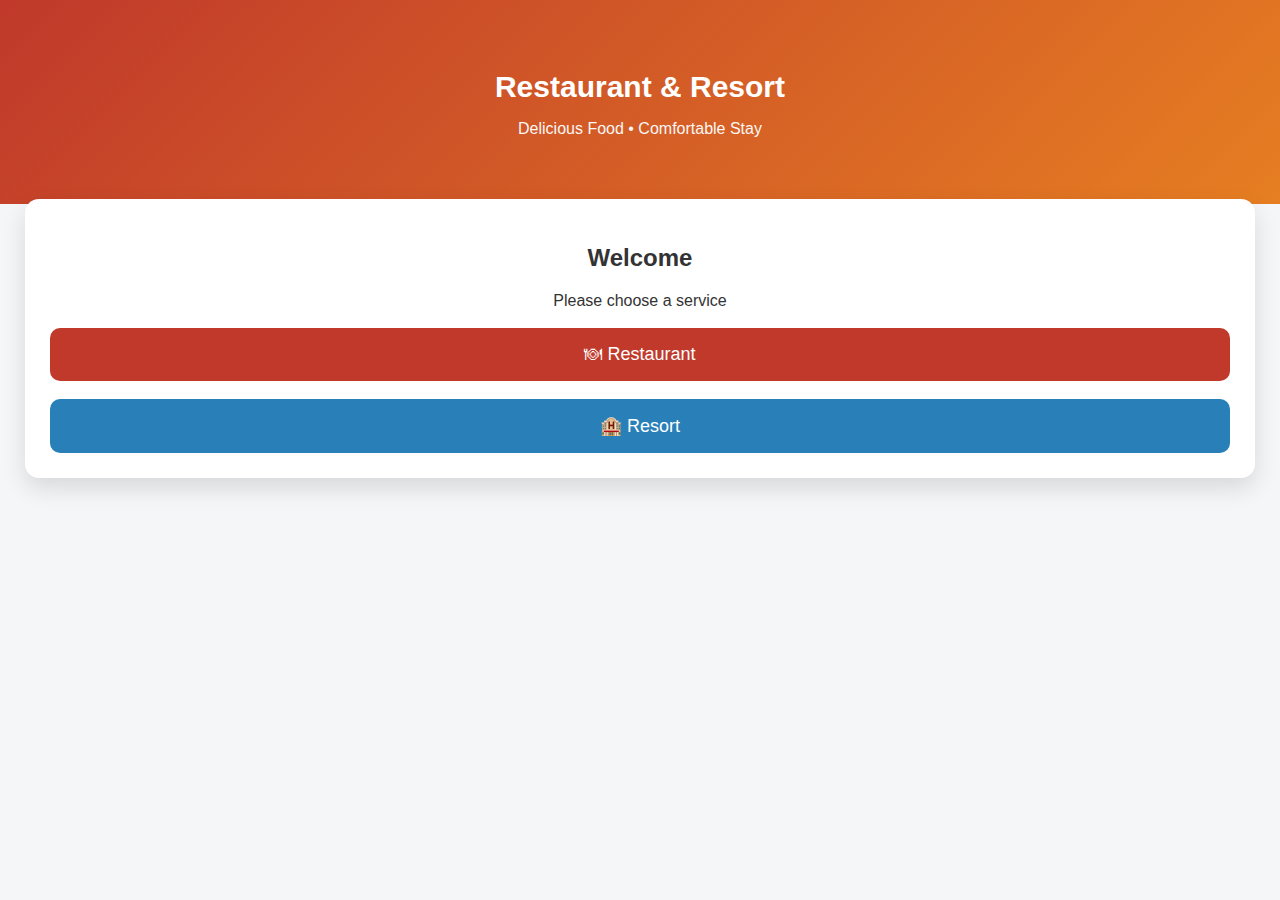
<file: index.html>
<!DOCTYPE html>
<html lang="en">
<head>
<meta charset="UTF-8">
<title>Restaurant & Resort</title>
<meta name="viewport" content="width=device-width, initial-scale=1.0">

<style>
body {
    margin: 0;
    font-family: "Segoe UI", Arial, sans-serif;
    background: #f4f6f8;
    color: #333;
}

/* HERO */
.hero {
    background: linear-gradient(135deg, #c0392b, #e67e22);
    color: white;
    text-align: center;
    padding: 50px 20px;
}
.hero h1 {
    font-size: 30px;
    margin-bottom: 8px;
}
.hero p {
    font-size: 16px;
    opacity: 0.95;
}

/* CONTAINER */
.container {
    padding: 25px;
}

/* CARD */
.card {
    background: white;
    border-radius: 14px;
    padding: 25px;
    margin-top: -30px;
    box-shadow: 0 10px 25px rgba(0,0,0,0.12);
    text-align: center;
}

/* BUTTONS */
.btn {
    display: block;
    padding: 16px;
    margin-top: 18px;
    text-decoration: none;
    font-size: 18px;
    color: white;
    border-radius: 10px;
    transition: transform 0.2s, box-shadow 0.2s;
}
.btn:hover {
    transform: translateY(-2px);
    box-shadow: 0 6px 15px rgba(0,0,0,0.2);
}
.restaurant {
    background: #c0392b;
}
.resort {
    background: #2980b9;
}
</style>
</head>

<body>

<div class="hero">
    <h1>Restaurant & Resort</h1>
    <p>Delicious Food • Comfortable Stay</p>
</div>

<div class="container">
    <div class="card">
        <h2>Welcome</h2>
        <p>Please choose a service</p>

        <a href="restaurant.html" class="btn restaurant">🍽 Restaurant</a>
        <a href="resort.html" class="btn resort">🏨 Resort</a>
    </div>
</div>

</body>
</html>
</file>
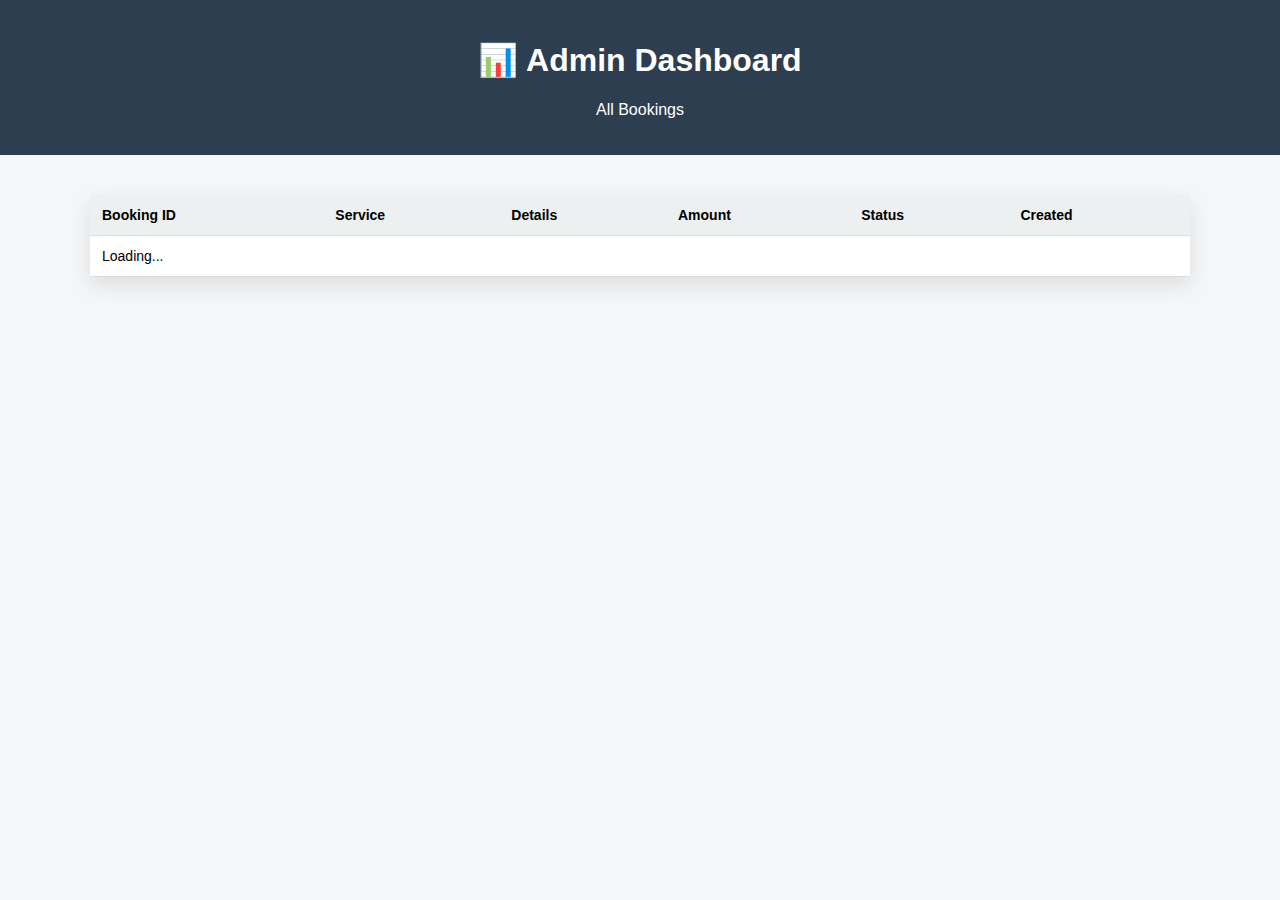
<file: admin.html>
<!DOCTYPE html>
<html lang="en">
<head>
<meta charset="UTF-8">
<title>Admin Dashboard</title>
<meta name="viewport" content="width=device-width, initial-scale=1.0">

<style>
body{
    margin:0;
    font-family:Segoe UI,Arial,sans-serif;
    background:#f4f6f8;
}
header{
    background:#2c3e50;
    color:#fff;
    padding:20px;
    text-align:center;
}
.container{
    max-width:1100px;
    margin:20px auto;
    padding:20px;
}
table{
    width:100%;
    border-collapse:collapse;
    background:#fff;
    box-shadow:0 8px 20px rgba(0,0,0,.1);
}
th,td{
    padding:12px;
    border-bottom:1px solid #ddd;
    text-align:left;
    font-size:14px;
}
th{
    background:#ecf0f1;
}
.status{
    font-weight:600;
}
.CONFIRMED{color:#2980b9;}
.PAID{color:#27ae60;}
.CANCELLED{color:#c0392b;}
</style>
</head>

<body>

<header>
<h1>📊 Admin Dashboard</h1>
<p>All Bookings</p>
</header>

<div class="container">
<table>
<thead>
<tr>
<th>Booking ID</th>
<th>Service</th>
<th>Details</th>
<th>Amount</th>
<th>Status</th>
<th>Created</th>
</tr>
</thead>
<tbody id="bookingTable">
<tr><td colspan="6">Loading...</td></tr>
</tbody>
</table>
</div>

<script>
fetch("http://127.0.0.1:5000/api/bookings")
.then(res => res.json())
.then(data => {
    const tbody = document.getElementById("bookingTable");
    tbody.innerHTML = "";

    if(data.length === 0){
        tbody.innerHTML =
          "<tr><td colspan='6'>No bookings found</td></tr>";
        return;
    }

    data.forEach(b => {
        const row = document.createElement("tr");
        row.innerHTML = `
            <td>${b.booking_id}</td>
            <td>${b.service}</td>
            <td>${b.details}</td>
            <td>₹ ${b.amount}</td>
            <td class="status ${b.status}">${b.status}</td>
            <td>${b.created_at}</td>
        `;
        tbody.appendChild(row);
    });
})
.catch(err=>{
    alert("Unable to load bookings");
    console.error(err);
});
</script>

</body>
</html>
</file>
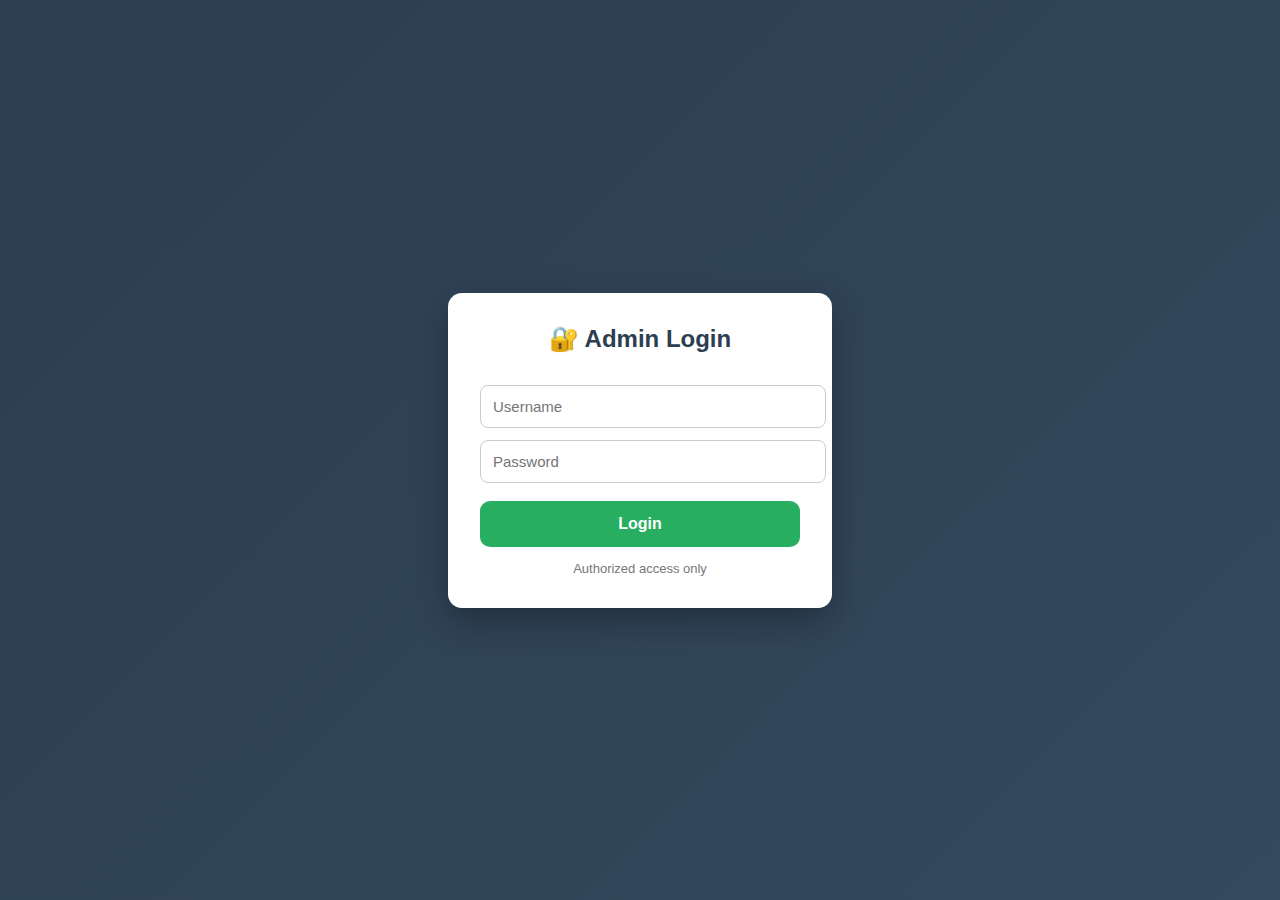
<file: admin_login.html>
<!DOCTYPE html>
<html lang="en">
<head>
<meta charset="UTF-8">
<title>Admin Login</title>
<meta name="viewport" content="width=device-width, initial-scale=1.0">

<style>
body{
    margin:0;
    height:100vh;
    display:flex;
    align-items:center;
    justify-content:center;
    background:linear-gradient(135deg,#2c3e50,#34495e);
    font-family:"Segoe UI",Arial,sans-serif;
}

.card{
    background:#fff;
    padding:32px;
    border-radius:14px;
    width:320px;
    box-shadow:0 14px 35px rgba(0,0,0,.3);
}

h2{
    text-align:center;
    margin:0 0 20px;
    color:#2c3e50;
}

input{
    width:100%;
    padding:12px;
    margin-top:12px;
    border-radius:8px;
    border:1px solid #ccc;
    font-size:15px;
}

button{
    width:100%;
    margin-top:18px;
    padding:14px;
    background:#27ae60;
    border:none;
    color:#fff;
    font-size:16px;
    font-weight:600;
    border-radius:10px;
    cursor:pointer;
}

button:hover{
    background:#219150;
}

.note{
    margin-top:14px;
    font-size:13px;
    text-align:center;
    color:#777;
}
</style>
</head>

<body>

<div class="card">
    <h2>🔐 Admin Login</h2>

    <input id="user" placeholder="Username">
    <input id="pass" type="password" placeholder="Password">

    <button onclick="login()">Login</button>

    <div class="note">Authorized access only</div>
</div>

<script>
/* AUTO REDIRECT IF ALREADY LOGGED IN */
if(localStorage.getItem("admin_token")){
    window.location.href = "admin.html";
}

function login(){
    const username = document.getElementById("user").value.trim();
    const password = document.getElementById("pass").value.trim();

    if(!username || !password){
        alert("Enter username and password");
        return;
    }

    fetch("http://127.0.0.1:10000/api/admin/login", {
        method: "POST",
        headers: { "Content-Type": "application/json" },
        body: JSON.stringify({
            username: username,
            password: password
        })
    })
    .then(res => {
        if(!res.ok) throw new Error();
        return res.json();
    })
    .then(data => {
        localStorage.setItem("admin_token", data.token);
        window.location.href = "admin.html";
    })
    .catch(() => {
        alert("Invalid admin credentials");
    });
}
</script>

</body>
</html>
</file>
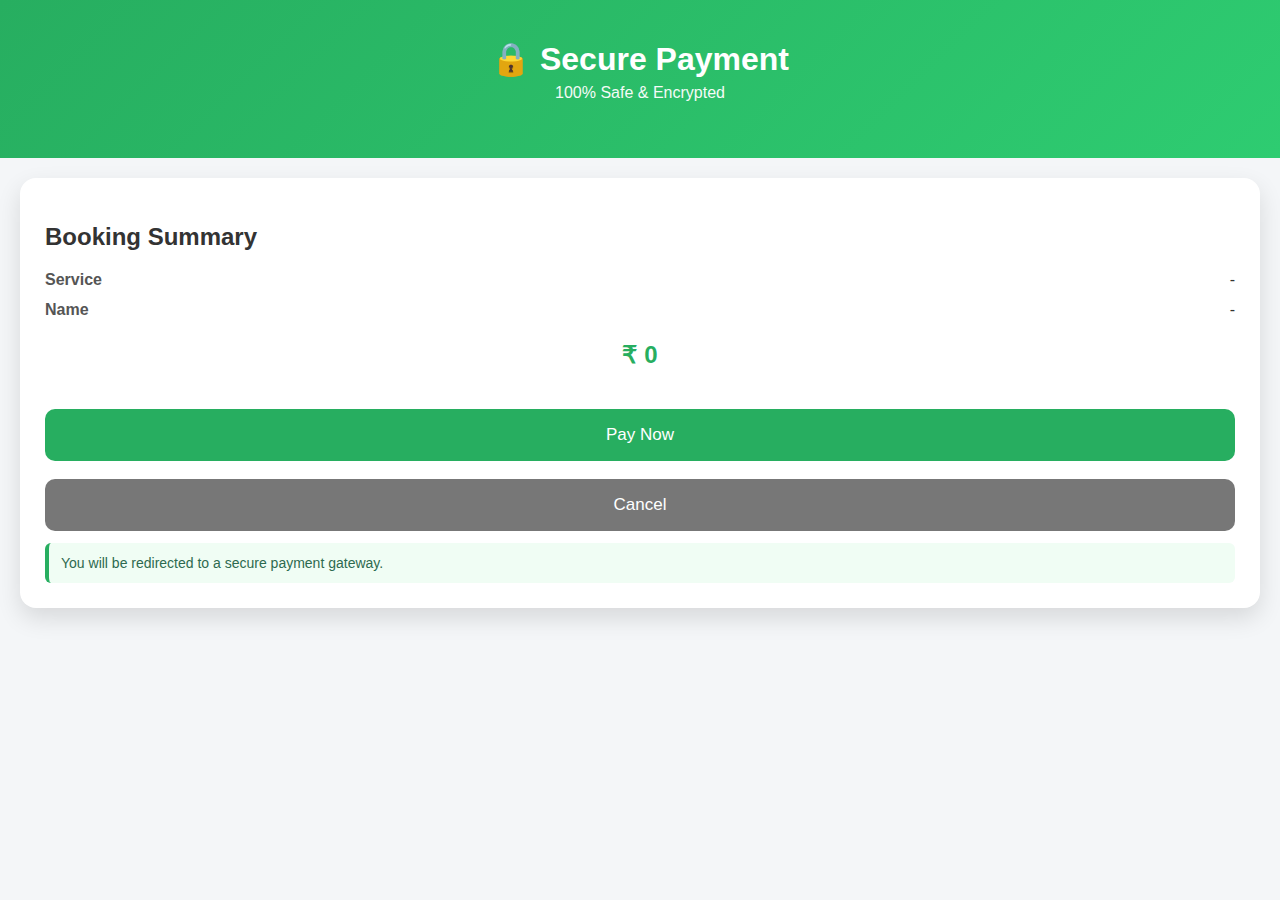
<file: payment.html>
<!DOCTYPE html>
<html lang="en">
<head>
<meta charset="UTF-8">
<title>Secure Payment</title>
<meta name="viewport" content="width=device-width, initial-scale=1.0">

<style>
body {
    margin: 0;
    font-family: "Segoe UI", Arial, sans-serif;
    background: #f4f6f8;
    color: #333;
}

/* HEADER */
header {
    background: linear-gradient(135deg, #27ae60, #2ecc71);
    color: white;
    text-align: center;
    padding: 40px 15px;
}
header h1 { margin: 0; }
header p { margin-top: 6px; opacity: 0.95; }

/* CONTAINER */
.container {
    padding: 20px;
}

/* CARD */
.card {
    background: white;
    border-radius: 16px;
    padding: 25px;
    margin-bottom: 20px;
    box-shadow: 0 10px 25px rgba(0,0,0,0.12);
}

/* SUMMARY */
.summary-row {
    display: flex;
    justify-content: space-between;
    margin-bottom: 12px;
    font-size: 16px;
}
.summary-row strong {
    color: #555;
}

.amount {
    font-size: 24px;
    font-weight: bold;
    color: #27ae60;
    text-align: center;
    margin: 22px 0;
}

/* NOTE */
.note {
    background: #f0fdf4;
    border-left: 4px solid #27ae60;
    padding: 12px;
    font-size: 14px;
    color: #2d6a4f;
    border-radius: 6px;
    margin-top: 12px;
}

/* BUTTONS */
.btn {
    width: 100%;
    padding: 16px;
    margin-top: 18px;
    border-radius: 10px;
    font-size: 17px;
    border: none;
    cursor: pointer;
    color: white;
}

.btn-pay {
    background: #27ae60;
}

.btn-cancel {
    background: #777;
}
</style>
</head>

<body>

<header>
    <h1>🔒 Secure Payment</h1>
    <p>100% Safe & Encrypted</p>
</header>

<div class="container">

    <div class="card">
        <h2>Booking Summary</h2>

        <div class="summary-row">
            <strong>Service</strong>
            <span id="service">-</span>
        </div>

        <div class="summary-row">
            <strong>Name</strong>
            <span id="name">-</span>
        </div>

        <div class="amount" id="amount">₹ 0</div>

        <button class="btn btn-pay" onclick="payNow()">
            Pay Now
        </button>

        <button class="btn btn-cancel" onclick="goBack()">
            Cancel
        </button>

        <div class="note">
            You will be redirected to a secure payment gateway.
        </div>
    </div>

</div>

<script>
// READ BOOKING DATA
const booking = JSON.parse(localStorage.getItem("booking")) || {};

// FILL DATA ON LOAD
document.addEventListener("DOMContentLoaded", () => {
    document.getElementById("service").innerText = booking.service || "-";
    document.getElementById("name").innerText = booking.name || "-";
    document.getElementById("amount").innerText =
        "₹ " + (booking.amount || 0);
});

// DUMMY PAYMENT SUCCESS
function payNow() {
    window.location.href = "success.html";
}

// CANCEL PAYMENT
function goBack() {
    window.history.back();
}
</script>

</body>
</html>
</file>
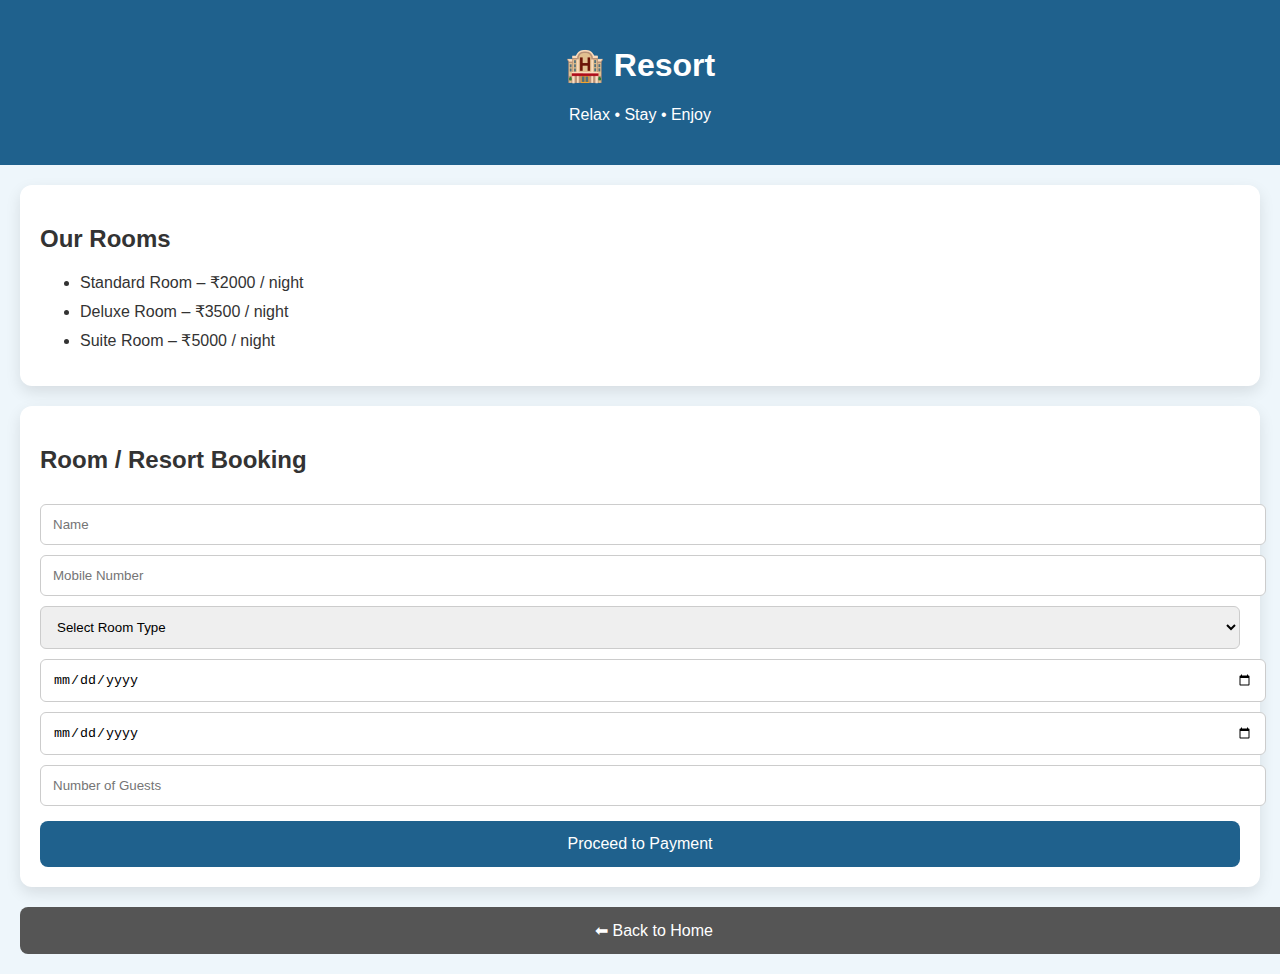
<file: resort.html>
<!DOCTYPE html>
<html lang="en">
<head>
<meta charset="UTF-8">
<title>Resort | Booking</title>
<meta name="viewport" content="width=device-width, initial-scale=1.0">

<style>
body {
    margin: 0;
    font-family: Arial, sans-serif;
    background: #eef6fb;
    color: #333;
}

/* HEADER */
header {
    background: #1f618d;
    color: white;
    text-align: center;
    padding: 25px 15px;
}

/* CONTAINER */
.container {
    padding: 20px;
}

/* CARD */
.card {
    background: white;
    border-radius: 12px;
    padding: 20px;
    margin-bottom: 20px;
    box-shadow: 0 6px 15px rgba(0,0,0,0.1);
}

/* ROOMS */
.rooms li {
    margin-bottom: 10px;
}

/* FORM */
input, select {
    width: 100%;
    padding: 12px;
    margin-top: 10px;
    border-radius: 6px;
    border: 1px solid #ccc;
}

/* BUTTONS */
.btn {
    display: block;
    width: 100%;
    padding: 14px;
    margin-top: 15px;
    text-align: center;
    border-radius: 8px;
    font-size: 16px;
    text-decoration: none;
    color: white;
    border: none;
    cursor: pointer;
}

.btn-book {
    background: #1f618d;
}

.btn-back {
    background: #555;
}
</style>
</head>

<body>

<header>
    <h1>🏨 Resort</h1>
    <p>Relax • Stay • Enjoy</p>
</header>

<div class="container">

    <!-- ROOMS -->
    <div class="card">
        <h2>Our Rooms</h2>
        <ul class="rooms">
            <li>Standard Room – ₹2000 / night</li>
            <li>Deluxe Room – ₹3500 / night</li>
            <li>Suite Room – ₹5000 / night</li>
        </ul>
    </div>

    <!-- RESORT BOOKING -->
    <div class="card">
        <h2>Room / Resort Booking</h2>

        <input type="text" placeholder="Name">
        <input type="tel" placeholder="Mobile Number">

        <select>
            <option value="">Select Room Type</option>
            <option>Standard Room</option>
            <option>Deluxe Room</option>
            <option>Suite Room</option>
        </select>

        <input type="date" placeholder="Check-in Date">
        <input type="date" placeholder="Check-out Date">
        <input type="number" placeholder="Number of Guests">

        <button class="btn btn-book" onclick="goPayment()">
            Proceed to Payment
        </button>
    </div>

    <a href="index.html" class="btn btn-back">⬅ Back to Home</a>

</div>

<script>
function goPayment() {
    window.location.href = "payment.html";
}
</script>

</body>
</html>
</file>
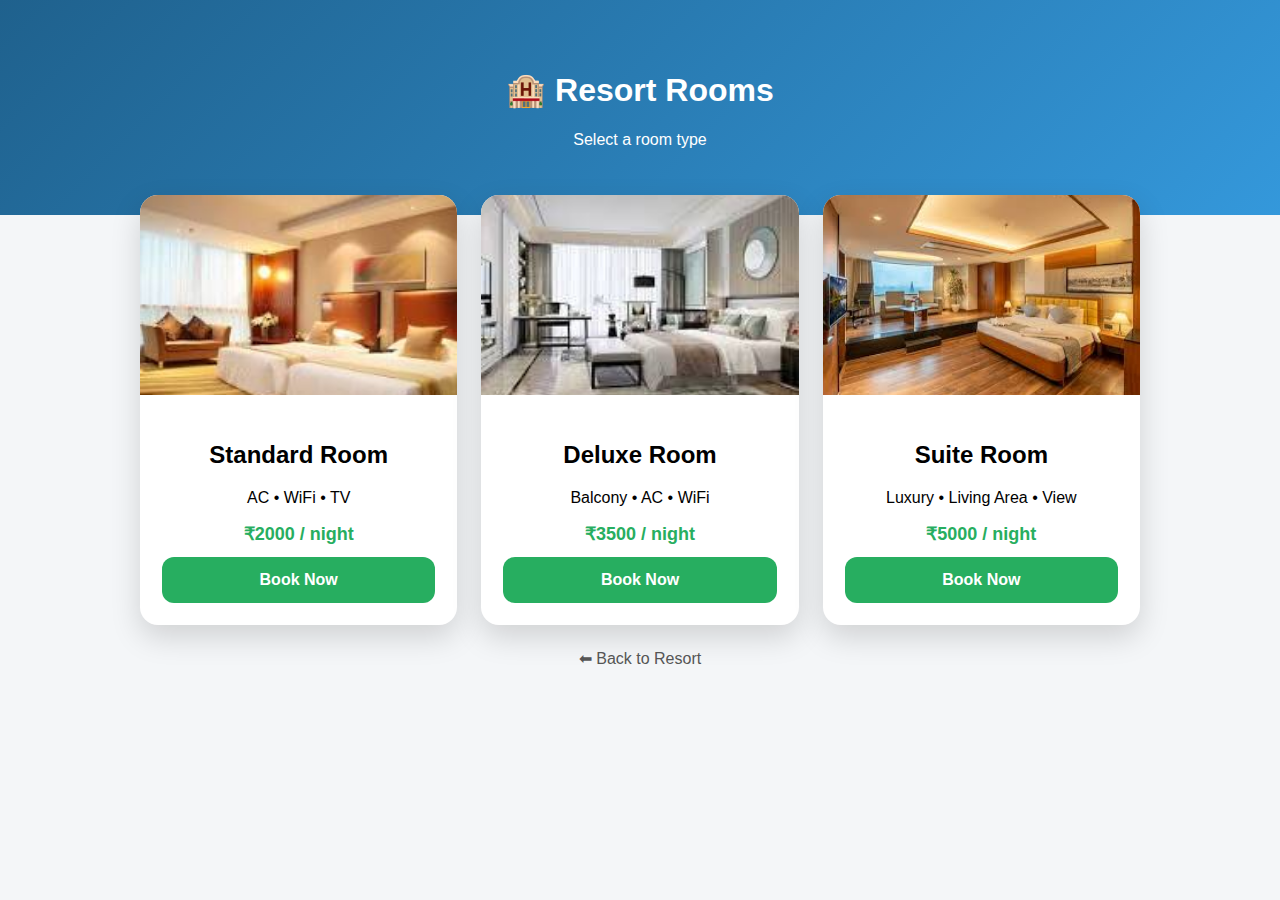
<file: resort_rooms.html>
<!DOCTYPE html>
<html lang="en">
<head>
<meta charset="UTF-8">
<title>Resort | Rooms</title>
<meta name="viewport" content="width=device-width, initial-scale=1.0">

<style>
body{
    margin:0;
    font-family:Segoe UI,Arial,sans-serif;
    background:#f4f6f8;
}
header{
    background:linear-gradient(135deg,#1f618d,#3498db);
    color:#fff;
    text-align:center;
    padding:50px 16px;
}
.container{
    max-width:1000px;
    margin:-40px auto 0;
    padding:20px;
}
.rooms{
    display:grid;
    grid-template-columns:repeat(auto-fit,minmax(280px,1fr));
    gap:24px;
}
.card{
    background:#fff;
    border-radius:18px;
    box-shadow:0 12px 30px rgba(0,0,0,.15);
    overflow:hidden;
    text-align:center;
}
.card img{
    width:100%;
    height:200px;
    object-fit:cover;
}
.card-body{
    padding:22px;
}
.price{
    font-size:18px;
    font-weight:700;
    color:#27ae60;
    margin:10px 0;
}
.btn{
    display:block;
    margin-top:12px;
    padding:14px;
    border-radius:12px;
    background:#27ae60;
    color:#fff;
    text-decoration:none;
    font-weight:600;
}
.back{
    display:block;
    text-align:center;
    margin:24px 0;
    color:#555;
    text-decoration:none;
}
</style>
</head>

<body>

<header>
<h1>🏨 Resort Rooms</h1>
<p>Select a room type</p>
</header>

<div class="container">

<div class="rooms">

<!-- STANDARD -->
<div class="card">
<img src="images/room_standard.jpg">
<div class="card-body">
<h2>Standard Room</h2>
<p>AC • WiFi • TV</p>
<div class="price">₹2000 / night</div>
<a href="room_booking.html?room=Standard&price=2000" class="btn">
Book Now
</a>
</div>
</div>

<!-- DELUXE -->
<div class="card">
<img src="images/room_deluxe.jpg">
<div class="card-body">
<h2>Deluxe Room</h2>
<p>Balcony • AC • WiFi</p>
<div class="price">₹3500 / night</div>
<a href="room_booking.html?room=Deluxe&price=3500" class="btn">
Book Now
</a>
</div>
</div>

<!-- SUITE -->
<div class="card">
<img src="images/room_suite.jpg">
<div class="card-body">
<h2>Suite Room</h2>
<p>Luxury • Living Area • View</p>
<div class="price">₹5000 / night</div>
<a href="room_booking.html?room=Suite&price=5000" class="btn">
Book Now
</a>
</div>
</div>

</div>

<a href="resort_home.html" class="back">⬅ Back to Resort</a>

</div>

</body>
</html>
</file>
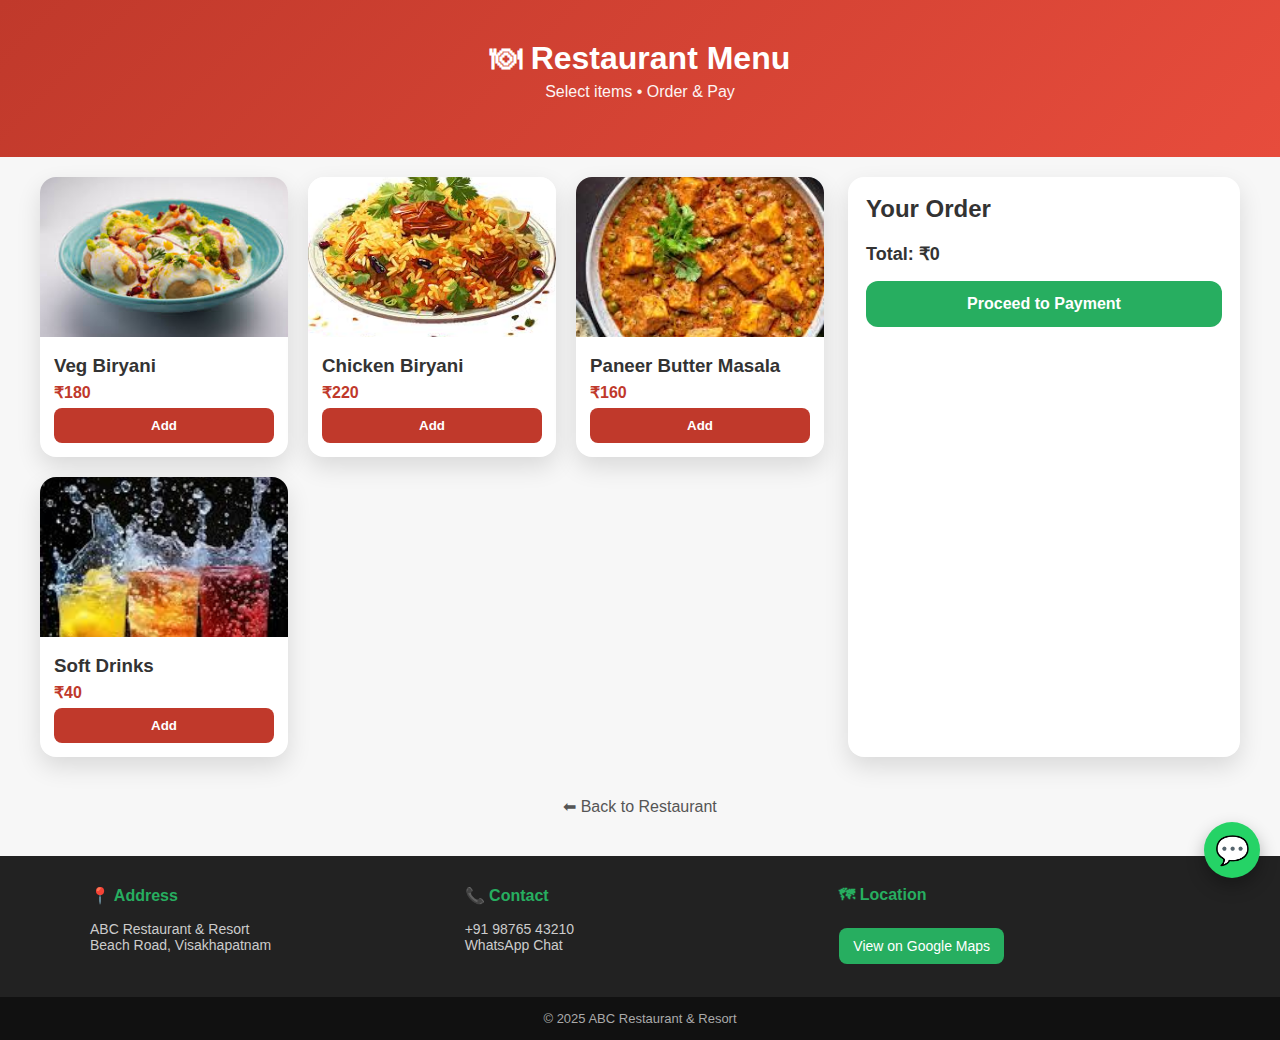
<file: restaurant.html>
<!DOCTYPE html>
<html lang="en">
<head>
<meta charset="UTF-8">
<title>Restaurant | Menu</title>
<meta name="viewport" content="width=device-width, initial-scale=1.0">

<style>
body{
    margin:0;
    font-family:"Segoe UI",Arial,sans-serif;
    background:#f7f7f7;
    color:#333;
}

/* HEADER */
header{
    background:linear-gradient(135deg,#c0392b,#e74c3c);
    color:#fff;
    text-align:center;
    padding:40px 16px;
}
header h1{margin:0}
header p{margin-top:6px;opacity:.95}

/* LAYOUT */
.container{
    max-width:1200px;
    margin:auto;
    padding:20px;
    display:grid;
    grid-template-columns:2fr 1fr;
    gap:24px;
}

/* MENU */
.menu{
    display:grid;
    grid-template-columns:repeat(auto-fit,minmax(220px,1fr));
    gap:20px;
}
.dish{
    background:#fff;
    border-radius:16px;
    box-shadow:0 10px 25px rgba(0,0,0,.12);
    overflow:hidden;
}
.dish img{
    width:100%;
    height:160px;
    object-fit:cover;
}
.dish-body{
    padding:14px;
}
.dish h3{margin:0}
.price{
    color:#c0392b;
    font-weight:700;
    margin:6px 0;
}
.dish button{
    width:100%;
    padding:10px;
    border:none;
    border-radius:8px;
    background:#c0392b;
    color:#fff;
    font-weight:600;
    cursor:pointer;
}

/* CART */
.cart{
    background:#fff;
    border-radius:16px;
    padding:18px;
    box-shadow:0 10px 25px rgba(0,0,0,.12);
}
.cart h2{margin-top:0}
.cart-item{
    display:flex;
    justify-content:space-between;
    margin-bottom:8px;
    font-size:14px;
}
.total{
    font-weight:700;
    font-size:18px;
    margin-top:10px;
}

/* PAY */
.pay{
    width:100%;
    margin-top:16px;
    padding:14px;
    background:#27ae60;
    color:#fff;
    border:none;
    border-radius:12px;
    font-size:16px;
    font-weight:600;
    cursor:pointer;
}

/* BACK */
.back{
    display:block;
    text-align:center;
    margin:20px 0;
    color:#555;
    text-decoration:none;
}

/* FOOTER */
.footer{
    background:#222;
    color:#eee;
    margin-top:40px;
    padding-top:30px;
}
.footer-container{
    max-width:1100px;
    margin:auto;
    padding:0 20px;
    display:grid;
    grid-template-columns:repeat(auto-fit,minmax(220px,1fr));
    gap:24px;
}
.footer-block h3{
    margin-top:0;
    color:#27ae60;
    font-size:16px;
}
.footer-block p,
.footer-block a{
    font-size:14px;
    color:#ccc;
    text-decoration:none;
}
.footer-block a:hover{color:#27ae60;}
.map-btn{
    display:inline-block;
    margin-top:8px;
    padding:10px 14px;
    background:#27ae60;
    color:#fff !important;
    border-radius:8px;
}
.footer-bottom{
    margin-top:30px;
    text-align:center;
    padding:14px;
    background:#111;
    font-size:13px;
    color:#aaa;
}

/* WHATSAPP FLOAT */
.whatsapp-float{
    position:fixed;
    bottom:22px;
    right:20px;
    width:56px;
    height:56px;
    background:#25d366;
    color:#fff;
    border-radius:50%;
    display:flex;
    align-items:center;
    justify-content:center;
    font-size:28px;
    text-decoration:none;
    box-shadow:0 8px 18px rgba(0,0,0,.3);
    z-index:999;
}

@media(max-width:900px){
    .container{grid-template-columns:1fr}
}
</style>
</head>

<body>

<header>
<h1>🍽 Restaurant Menu</h1>
<p>Select items • Order & Pay</p>
</header>

<div class="container">

<!-- MENU -->
<div class="menu">

<div class="dish">
<img src="images/dish1.jpg">
<div class="dish-body">
<h3>Veg Biryani</h3>
<div class="price">₹180</div>
<button onclick="addToCart('Veg Biryani',180)">Add</button>
</div>
</div>

<div class="dish">
<img src="images/dish2.jpg">
<div class="dish-body">
<h3>Chicken Biryani</h3>
<div class="price">₹220</div>
<button onclick="addToCart('Chicken Biryani',220)">Add</button>
</div>
</div>

<div class="dish">
<img src="images/dish3.jpg">
<div class="dish-body">
<h3>Paneer Butter Masala</h3>
<div class="price">₹160</div>
<button onclick="addToCart('Paneer Butter Masala',160)">Add</button>
</div>
</div>

<div class="dish">
<img src="images/dish4.jpg">
<div class="dish-body">
<h3>Soft Drinks</h3>
<div class="price">₹40</div>
<button onclick="addToCart('Soft Drinks',40)">Add</button>
</div>
</div>

</div>

<!-- CART -->
<div class="cart">
<h2>Your Order</h2>
<div id="cartItems"></div>
<div class="total" id="cartTotal">Total: ₹0</div>
<button class="pay" onclick="checkout()">Proceed to Payment</button>
</div>

</div>

<a href="restaurant_home.html" class="back">⬅ Back to Restaurant</a>

<!-- FOOTER -->
<footer class="footer">
<div class="footer-container">

<div class="footer-block">
<h3>📍 Address</h3>
<p>
ABC Restaurant & Resort<br>
Beach Road, Visakhapatnam
</p>
</div>

<div class="footer-block">
<h3>📞 Contact</h3>
<p>
<a href="tel:9876543210">+91 98765 43210</a><br>
<a href="https://wa.me/919876543210" target="_blank">WhatsApp Chat</a>
</p>
</div>

<div class="footer-block">
<h3>🗺 Location</h3>
<a class="map-btn"
   href="https://www.google.com/maps?q=Visakhapatnam"
   target="_blank">
View on Google Maps
</a>
</div>

</div>

<div class="footer-bottom">
© 2025 ABC Restaurant & Resort
</div>
</footer>

<!-- FLOATING WHATSAPP -->
<a href="https://wa.me/919876543210"
   class="whatsapp-float"
   target="_blank">💬</a>

<script>
let cart=[];

/* ADD TO CART */
function addToCart(name,price){
    const item=cart.find(i=>i.name===name);
    if(item) item.qty++;
    else cart.push({name,price,qty:1});
    renderCart();
}

/* RENDER CART */
function renderCart(){
    let html="",total=0;
    cart.forEach(i=>{
        total+=i.price*i.qty;
        html+=`
        <div class="cart-item">
            <span>${i.name} × ${i.qty}</span>
            <span>₹${i.price*i.qty}</span>
        </div>`;
    });
    document.getElementById("cartItems").innerHTML=html;
    document.getElementById("cartTotal").innerText="Total: ₹"+total;
}

/* CHECKOUT – REAL BACKEND */
function checkout(){
    if(cart.length === 0){
        alert("Please add items to cart");
        return;
    }

    const total = cart.reduce((sum, i) => sum + i.price * i.qty, 0);
    const details = cart.map(i => `${i.name} x${i.qty}`).join(", ");

    fetch("http://127.0.0.1:5000/api/bookings", {
        method: "POST",
        headers: {
            "Content-Type": "application/json"
        },
        body: JSON.stringify({
            service: "Restaurant Order",
            details: details,
            amount: total
        })
    })
    .then(res => res.json())
    .then(data => {
        if(data.booking_id){
            // redirect with real booking id
            window.location.href = "payment.html?id=" + data.booking_id;
        } else {
            alert("Booking failed. Try again.");
        }
    })
    .catch(err => {
        alert("Backend not reachable. Is server running?");
        console.error(err);
    });
}

</script>

</body>
</html>
</file>
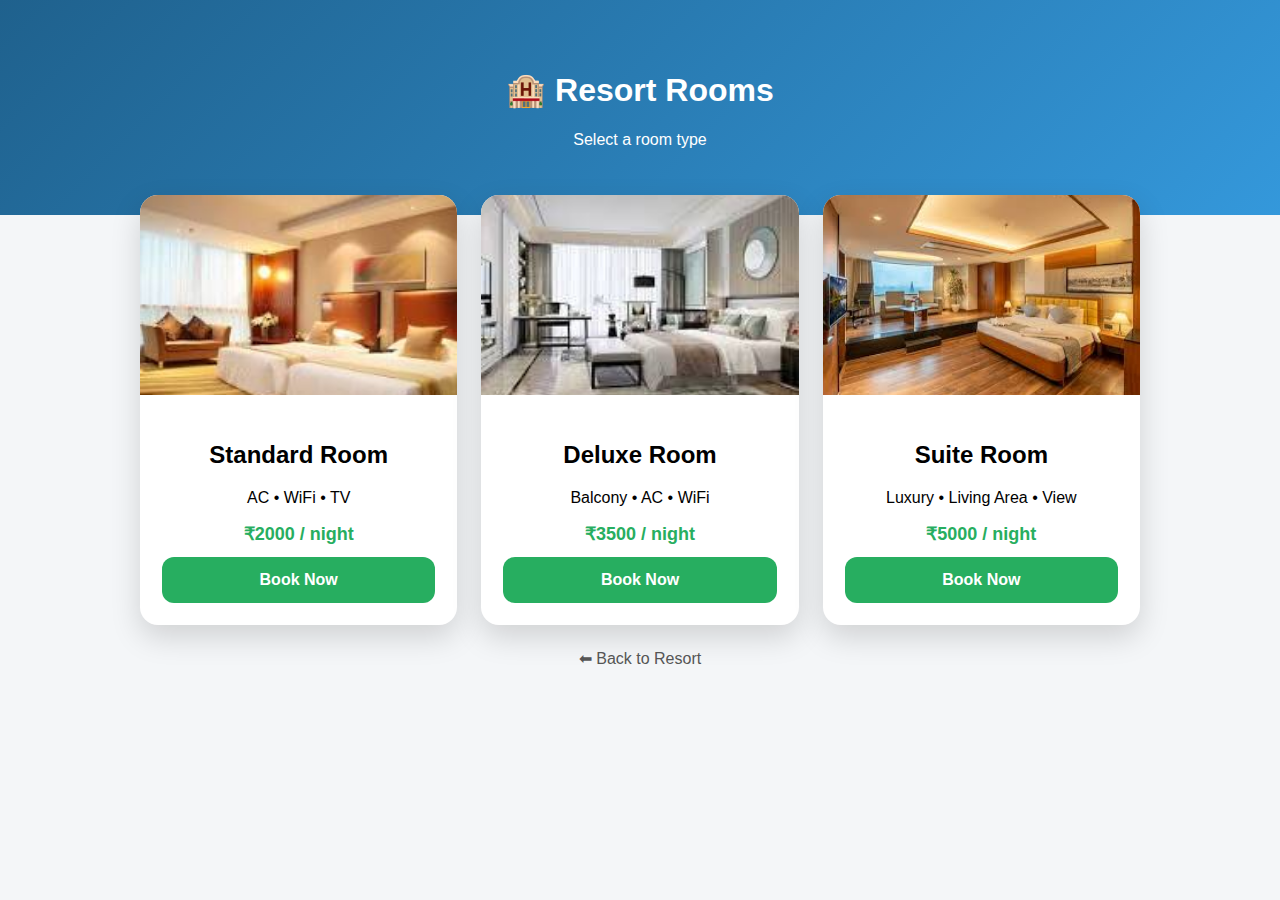
<file: room_booking.html>
<!DOCTYPE html>
<html lang="en">
<head>
<meta charset="UTF-8">
<title>Resort | Room Booking</title>
<meta name="viewport" content="width=device-width, initial-scale=1.0">

<style>
body{
    margin:0;
    font-family:Segoe UI,Arial,sans-serif;
    background:#f4f6f8;
}
header{
    background:linear-gradient(135deg,#1f618d,#3498db);
    color:#fff;
    text-align:center;
    padding:45px 16px;
}
.container{
    max-width:420px;
    margin:30px auto;
    padding:20px;
}
.card{
    background:#fff;
    border-radius:18px;
    padding:24px;
    box-shadow:0 10px 25px rgba(0,0,0,.15);
}
label{
    display:block;
    margin-top:12px;
    font-weight:600;
    font-size:14px;
}
input{
    width:100%;
    padding:12px;
    margin-top:6px;
    border-radius:8px;
    border:1px solid #ccc;
}
.summary{
    margin-top:16px;
    background:#f1f9ff;
    padding:12px;
    border-radius:10px;
    font-size:14px;
}
.total{
    margin-top:14px;
    font-size:18px;
    font-weight:700;
    color:#27ae60;
    text-align:center;
}
.btn{
    width:100%;
    margin-top:18px;
    padding:14px;
    background:#27ae60;
    color:#fff;
    border:none;
    border-radius:12px;
    font-size:16px;
    font-weight:600;
    cursor:pointer;
}
.back{
    display:block;
    text-align:center;
    margin-top:20px;
    color:#555;
    text-decoration:none;
}
</style>
</head>

<body>

<header>
<h1>🏨 Room Booking</h1>
<p id="roomTitle">Room</p>
</header>

<div class="container">
<div class="card">

<label>Name</label>
<input id="name" placeholder="Your Name">

<label>Mobile</label>
<input id="mobile" placeholder="10-digit Mobile">

<label>Check-in Date</label>
<input type="date" id="checkin">

<label>Check-out Date</label>
<input type="date" id="checkout">

<div class="summary">
<strong>Room:</strong> <span id="roomName"></span><br>
<strong>Price / Night:</strong> ₹<span id="price"></span><br>
<strong>Nights:</strong> <span id="nights">0</span>
</div>

<div class="total">
Total: ₹ <span id="total">0</span>
</div>

<button class="btn" onclick="bookRoom()">Proceed to Payment</button>

</div>

<a href="resort_rooms.html" class="back">⬅ Back to Rooms</a>
</div>

<script>
const params = new URLSearchParams(window.location.search);
const room = params.get("room");
const price = Number(params.get("price"));

if(!room || !price){
    alert("Invalid access");
    window.location.href="resort_rooms.html";
}

document.getElementById("roomTitle").innerText = room + " Room";
document.getElementById("roomName").innerText = room;
document.getElementById("price").innerText = price;

const checkin = document.getElementById("checkin");
const checkout = document.getElementById("checkout");

checkin.addEventListener("change", calcTotal);
checkout.addEventListener("change", calcTotal);

function calcTotal(){
    if(!checkin.value || !checkout.value) return;

    const d1 = new Date(checkin.value);
    const d2 = new Date(checkout.value);
    const diff = (d2 - d1) / (1000*60*60*24);

    if(diff <= 0){
        document.getElementById("nights").innerText = 0;
        document.getElementById("total").innerText = 0;
        return;
    }

    document.getElementById("nights").innerText = diff;
    document.getElementById("total").innerText = diff * price;
}

function bookRoom(){
    const name = document.getElementById("name").value.trim();
    const mobile = document.getElementById("mobile").value.trim();

    if(!name || !mobile || !checkin.value || !checkout.value){
        alert("Fill all details");
        return;
    }

    if(mobile.length !== 10 || isNaN(mobile)){
        alert("Enter valid mobile number");
        return;
    }

    const nights = Number(document.getElementById("nights").innerText);
    const total = Number(document.getElementById("total").innerText);

    if(nights <= 0){
        alert("Invalid dates");
        return;
    }

    fetch("http://127.0.0.1:10000/api/bookings",{
        method:"POST",
        headers:{ "Content-Type":"application/json" },
        body:JSON.stringify({
            service:"Resort Room Booking",
            details:`${room} Room | ${nights} nights | ${checkin.value} to ${checkout.value}`,
            amount: total
        })
    })
    .then(res=>res.json())
    .then(data=>{
        if(data.booking_id){
            window.location.href =
              "payment.html?id=" + data.booking_id;
        }else{
            alert("Booking failed");
        }
    })
    .catch(()=>{
        alert("Backend not reachable");
    });
}
</script>

</body>
</html>
</file>
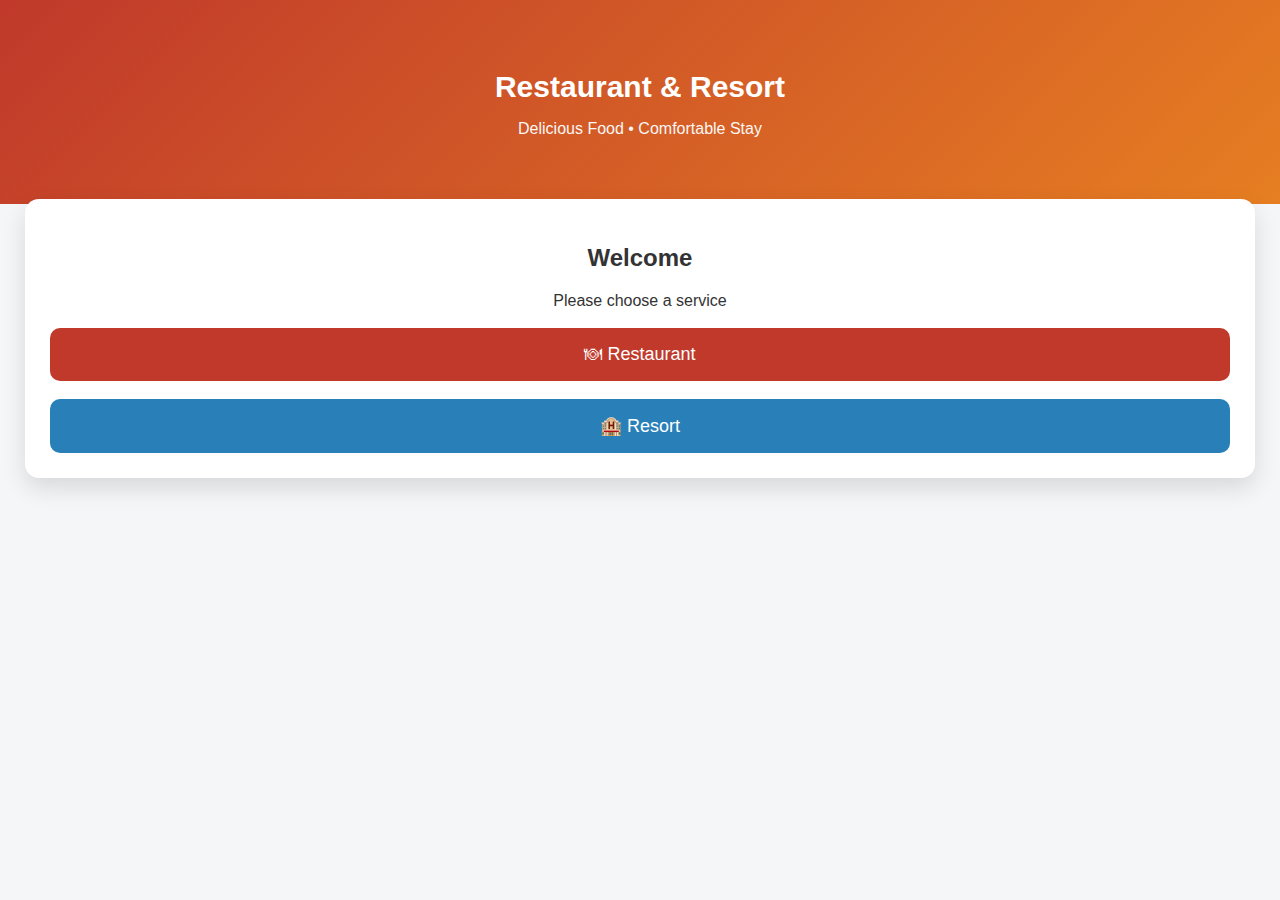
<file: success.html>
<!DOCTYPE html>
<html lang="en">
<head>
<meta charset="UTF-8">
<title>Booking Successful</title>
<meta name="viewport" content="width=device-width, initial-scale=1.0">

<style>
body{
    margin:0;
    font-family:"Segoe UI",Arial,sans-serif;
    background:#f4f6f8;
    color:#333;
}
header{
    background:linear-gradient(135deg,#27ae60,#2ecc71);
    color:#fff;
    text-align:center;
    padding:50px 16px;
}
.container{
    max-width:520px;
    margin:30px auto;
    padding:20px;
}
.card{
    background:#fff;
    border-radius:18px;
    padding:26px;
    box-shadow:0 12px 30px rgba(0,0,0,.15);
    text-align:center;
}
.check{
    font-size:64px;
    color:#27ae60;
}
.detail{
    display:flex;
    justify-content:space-between;
    margin-top:12px;
    font-size:15px;
}
.amount{
    margin-top:18px;
    font-size:22px;
    font-weight:700;
    color:#27ae60;
}
.btn{
    display:block;
    margin-top:18px;
    padding:14px;
    border-radius:12px;
    text-decoration:none;
    font-weight:600;
    color:#fff;
}
.btn-home{background:#2980b9;}
.btn-print{background:#7f8c8d;}
.footer{
    background:#222;
    color:#aaa;
    margin-top:40px;
    padding:14px;
    text-align:center;
    font-size:13px;
}
.whatsapp-float{
    position:fixed;
    bottom:22px;
    right:20px;
    width:56px;
    height:56px;
    background:#25d366;
    color:#fff;
    border-radius:50%;
    display:flex;
    align-items:center;
    justify-content:center;
    font-size:28px;
    text-decoration:none;
    box-shadow:0 8px 18px rgba(0,0,0,.3);
}
</style>
</head>

<body>

<header>
<h1>✅ Booking Confirmed</h1>
<p>Thank you for choosing us</p>
</header>

<div class="container">
<div class="card">

<div class="check">✔</div>
<h2>Your booking is successful</h2>

<div class="detail">
<strong>Booking ID</strong>
<span id="bookingId">-</span>
</div>

<div class="detail">
<strong>Service</strong>
<span id="service">-</span>
</div>

<div class="detail">
<strong>Details</strong>
<span id="item">-</span>
</div>

<div class="detail">
<strong>Status</strong>
<span id="status">-</span>
</div>

<div class="amount" id="amount">₹0</div>

<a href="index.html" class="btn btn-home">Back to Home</a>
<a href="#" onclick="window.print()" class="btn btn-print">Print / Save</a>

</div>
</div>

<footer class="footer">
© 2025 ABC Restaurant & Resort
</footer>

<a href="https://wa.me/919876543210"
   class="whatsapp-float"
   target="_blank">💬</a>

<script>
/* GET BOOKING ID FROM URL */
const params = new URLSearchParams(window.location.search);
const bookingId = params.get("id");

if(!bookingId){
    alert("Invalid access");
    window.location.href="index.html";
}

/* FETCH FROM BACKEND */
fetch("http://127.0.0.1:5000/api/bookings/" + bookingId)
.then(res=>{
    if(!res.ok) throw new Error("Booking not found");
    return res.json();
})
.then(data=>{
    document.getElementById("bookingId").innerText = data.booking_id;
    document.getElementById("service").innerText = data.service;
    document.getElementById("item").innerText = data.details;
    document.getElementById("status").innerText = data.status;
    document.getElementById("amount").innerText = "₹ " + data.amount;
})
.catch(err=>{
    alert("Invalid booking");
    window.location.href="index.html";
});

// MARK BOOKING AS PAID
fetch("http://127.0.0.1:5000/api/bookings/" + bookingId + "/status", {
    method: "PUT",
    headers: { "Content-Type": "application/json" },
    body: JSON.stringify({ status: "PAID" })
});

</script>

</body>
</html>
</file>
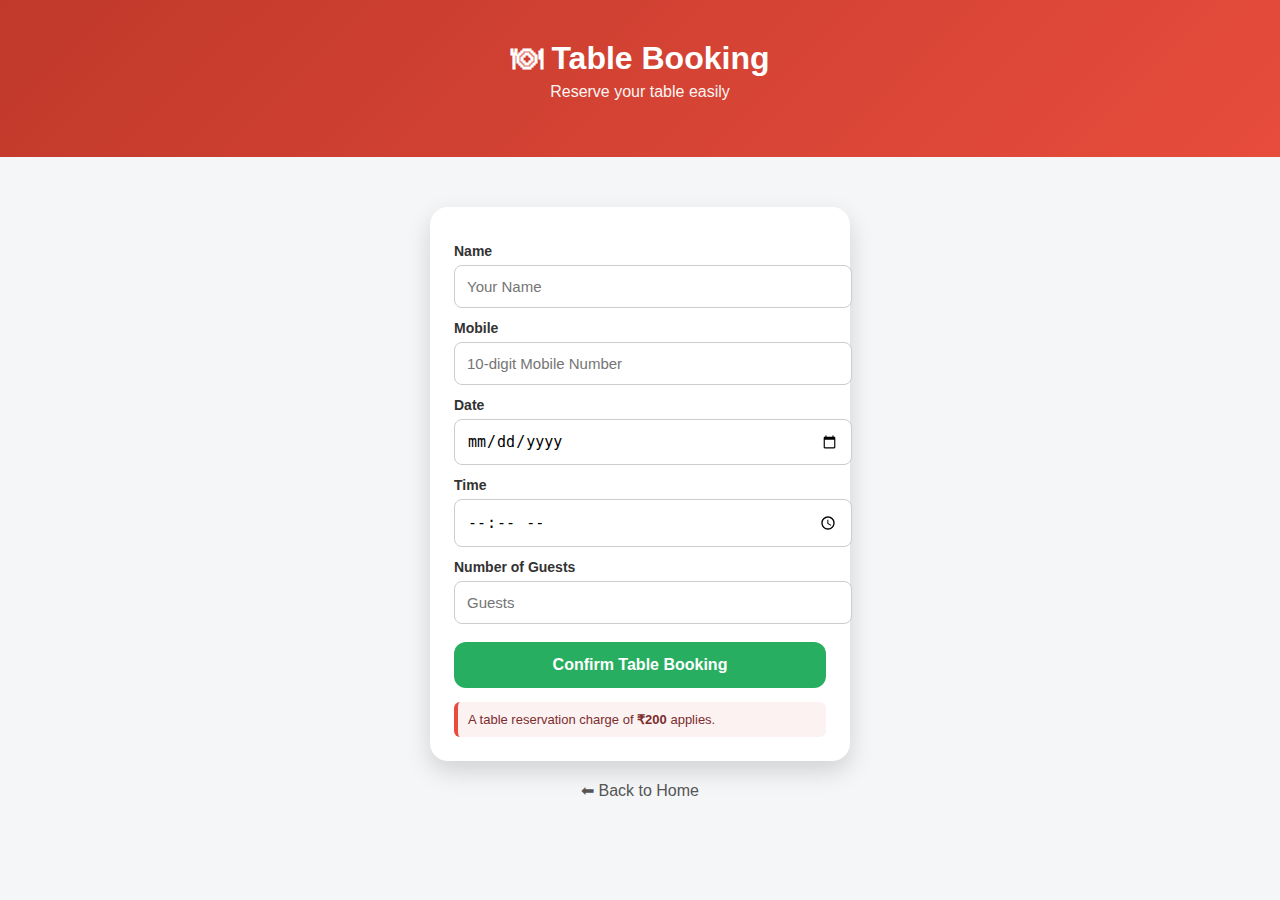
<file: table_booking.html>
<!DOCTYPE html>
<html lang="en">
<head>
<meta charset="UTF-8">
<title>Restaurant | Table Booking</title>
<meta name="viewport" content="width=device-width, initial-scale=1.0">

<style>
body{
    margin:0;
    font-family:"Segoe UI",Arial,sans-serif;
    background:#f4f6f8;
    color:#333;
}

/* HEADER */
header{
    background:linear-gradient(135deg,#c0392b,#e74c3c);
    color:#fff;
    text-align:center;
    padding:40px 16px;
}
header h1{margin:0}
header p{margin-top:6px;opacity:.95}

/* CONTAINER */
.container{
    max-width:420px;
    margin:30px auto;
    padding:20px;
}

/* CARD */
.card{
    background:#fff;
    border-radius:18px;
    padding:24px;
    box-shadow:0 10px 25px rgba(0,0,0,.15);
}

/* INPUTS */
.card label{
    font-size:14px;
    font-weight:600;
    margin-top:12px;
    display:block;
}
.card input{
    width:100%;
    padding:12px;
    margin-top:6px;
    border-radius:8px;
    border:1px solid #ccc;
    font-size:15px;
}

/* BUTTON */
.btn{
    width:100%;
    margin-top:18px;
    padding:14px;
    background:#27ae60;
    color:#fff;
    border:none;
    border-radius:12px;
    font-size:16px;
    font-weight:600;
    cursor:pointer;
}

/* NOTE */
.note{
    background:#fdf2f2;
    border-left:4px solid #e74c3c;
    padding:10px;
    margin-top:14px;
    font-size:13px;
    color:#7a2d2d;
    border-radius:6px;
}

/* BACK */
.back{
    display:block;
    text-align:center;
    margin-top:20px;
    color:#555;
    text-decoration:none;
}
</style>
</head>

<body>

<header>
<h1>🍽 Table Booking</h1>
<p>Reserve your table easily</p>
</header>

<div class="container">
<div class="card">

<label>Name</label>
<input id="name" placeholder="Your Name">

<label>Mobile</label>
<input id="mobile" placeholder="10-digit Mobile Number">

<label>Date</label>
<input type="date" id="date">

<label>Time</label>
<input type="time" id="time">

<label>Number of Guests</label>
<input type="number" id="guests" min="1" placeholder="Guests">

<button class="btn" onclick="bookTable()">Confirm Table Booking</button>

<div class="note">
A table reservation charge of <strong>₹200</strong> applies.
</div>

</div>

<a href="index.html" class="back">⬅ Back to Home</a>
</div>

<script>
function bookTable(){
    const name=document.getElementById("name").value.trim();
    const mobile=document.getElementById("mobile").value.trim();
    const date=document.getElementById("date").value;
    const time=document.getElementById("time").value;
    const guests=document.getElementById("guests").value;

    if(!name||!mobile||!date||!time||!guests){
        alert("Please fill all details");
        return;
    }

    if(mobile.length!==10||isNaN(mobile)){
        alert("Enter valid 10-digit mobile number");
        return;
    }

    localStorage.setItem("booking",JSON.stringify({
        service:"Restaurant Table Booking",
        item:`Table for ${guests} on ${date} at ${time}`,
        amount:200
    }));

    window.location.href="payment.html";
}
</script>

</body>
</html>
</file>
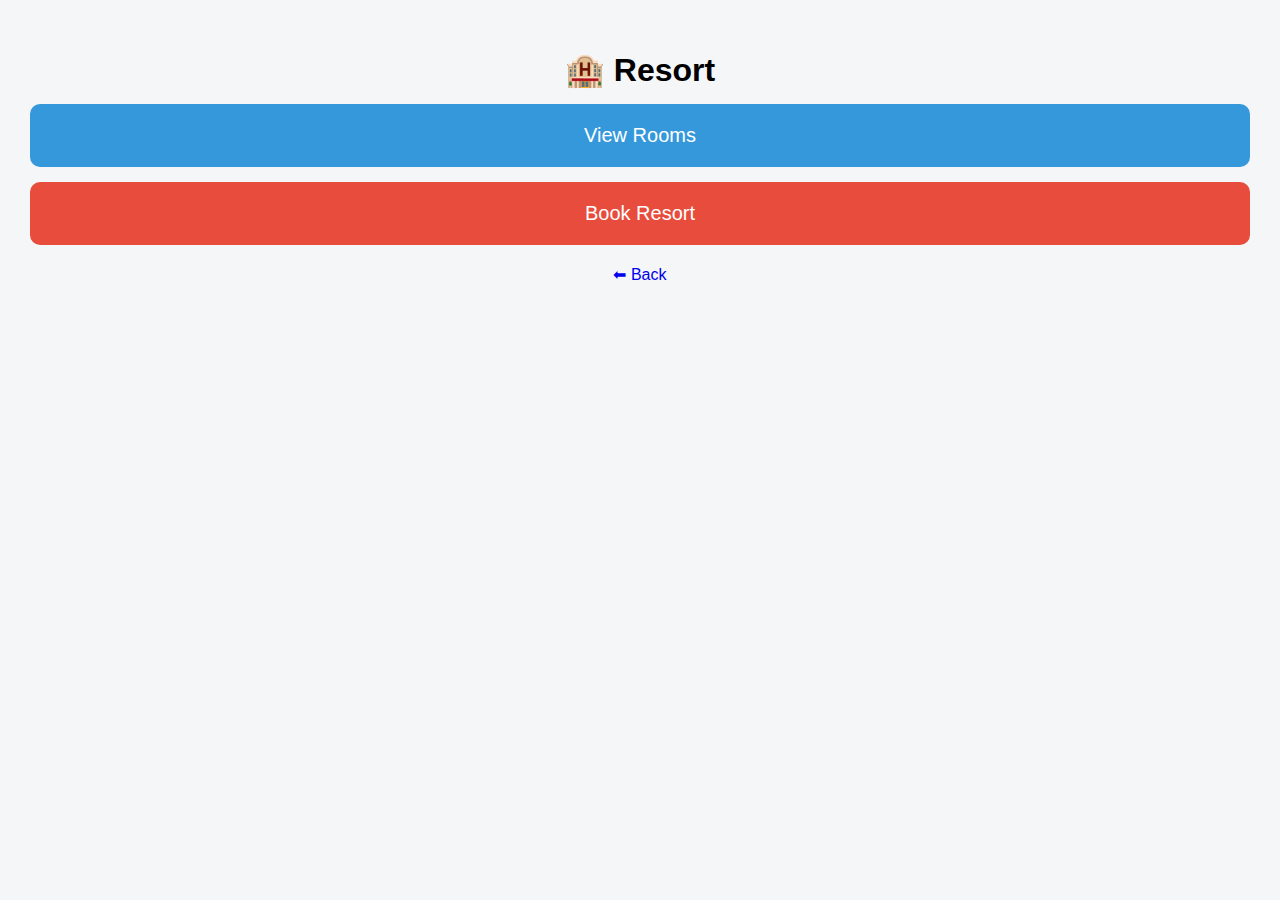
<file: templates/resort.html>
<!DOCTYPE html>
<html>
<head>
    <title>Resort</title>
    <link rel="stylesheet" href="/static/css/style.css">
</head>
<body>

<div class="page">
    <h1>🏨 Resort</h1>

    <a href="/rooms" class="btn resort">View Rooms</a>
    <a href="/room-booking" class="btn restaurant">Book Resort</a>

    <a href="/" class="back">⬅ Back</a>
</div>

</body>
</html>
</file>
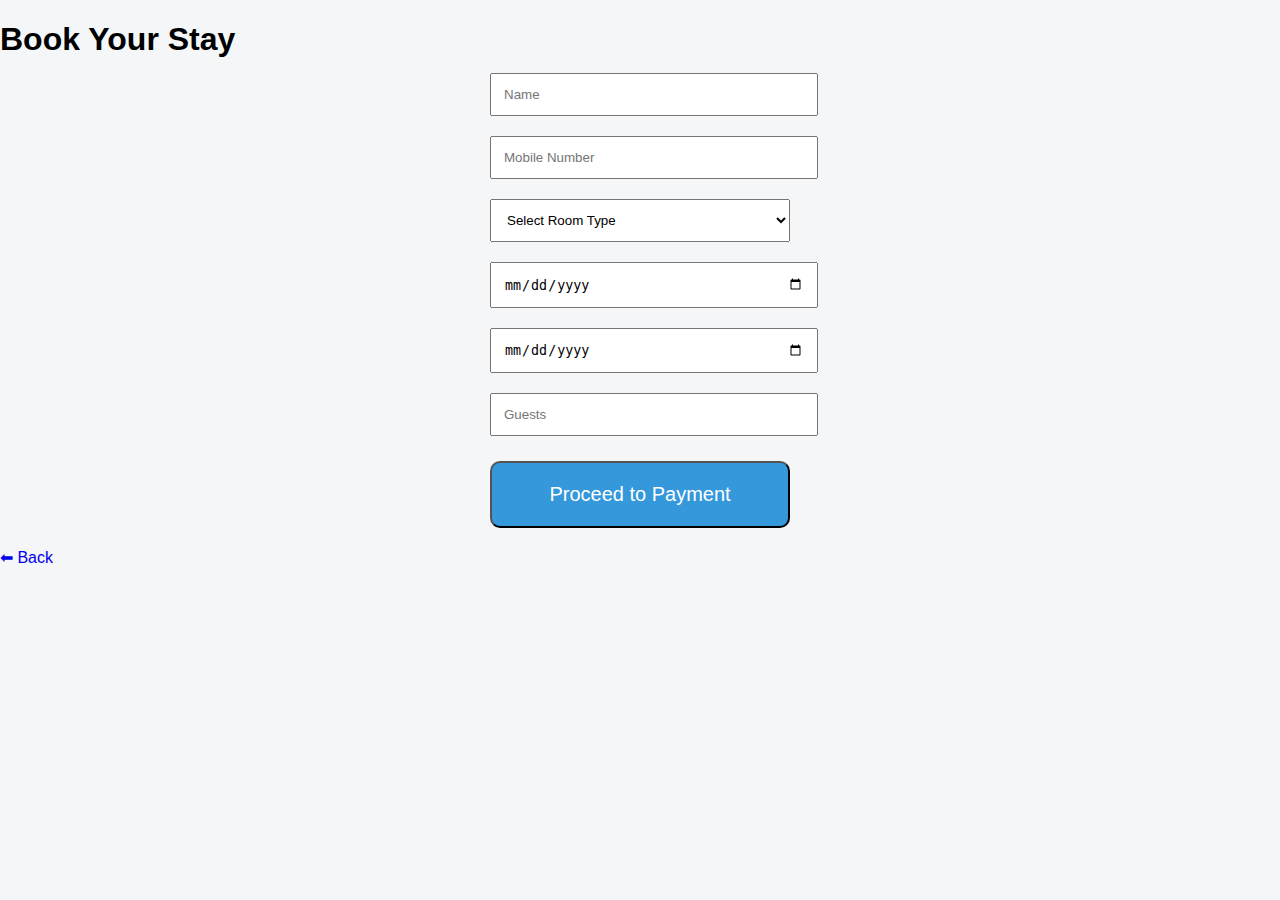
<file: templates/room_booking.html>
<!DOCTYPE html>
<html>
<head>
    <title>Resort Booking</title>
    <link rel="stylesheet" href="/static/css/style.css">
</head>
<body>

<h1>Book Your Stay</h1>

<form>
    <input type="text" placeholder="Name" required>
    <input type="tel" placeholder="Mobile Number" required>
    <select required>
        <option value="">Select Room Type</option>
        <option>Standard</option>
        <option>Deluxe</option>
        <option>Suite</option>
    </select>
    <input type="date" required>
    <input type="date" required>
    <input type="number" placeholder="Guests" required>

    <button class="btn resort">Proceed to Payment</button>
</form>

<a href="/resort" class="back">⬅ Back</a>

</body>
</html>
</file>
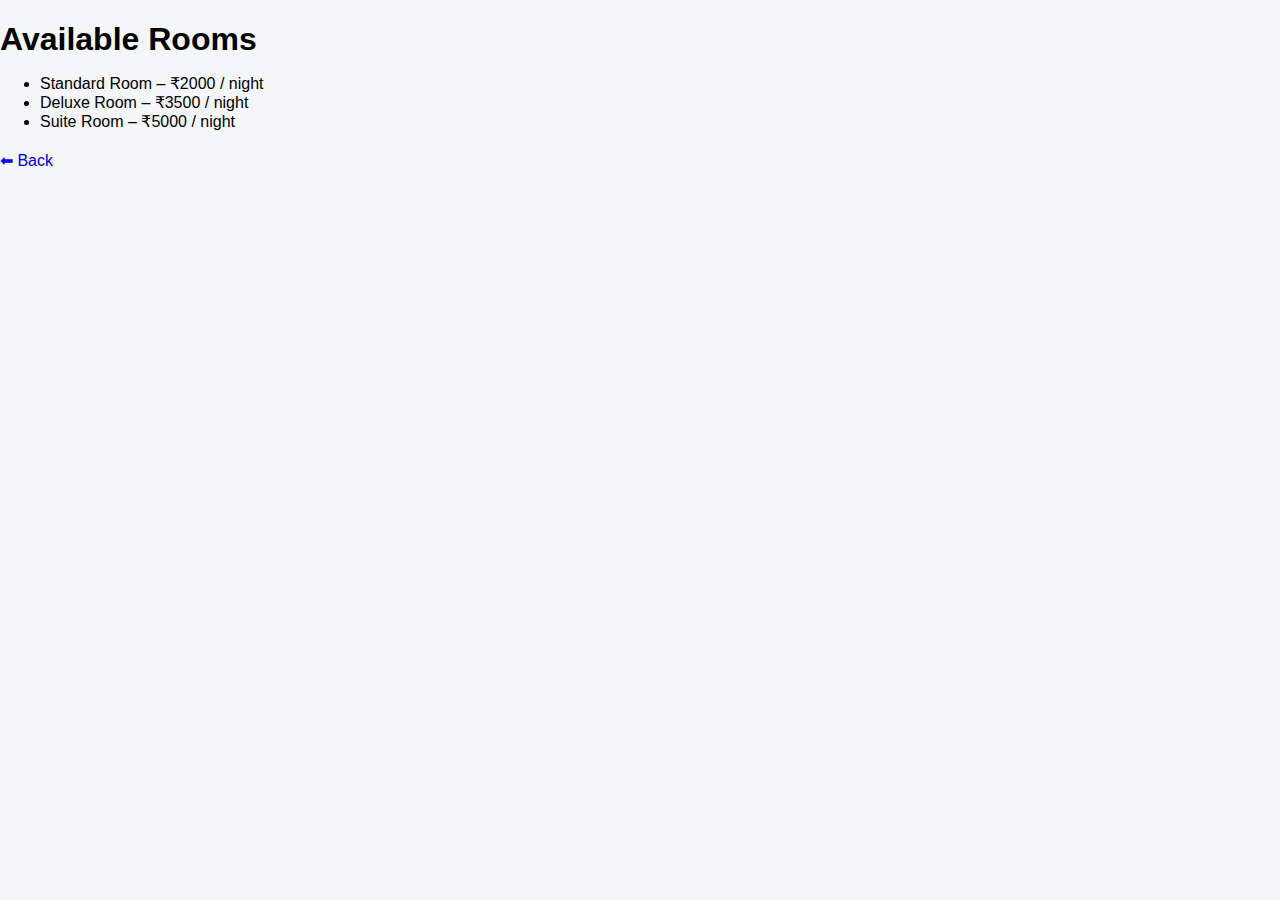
<file: templates/rooms.html>
<!DOCTYPE html>
<html>
<head>
    <title>Rooms</title>
    <link rel="stylesheet" href="/static/css/style.css">
</head>
<body>

<h1>Available Rooms</h1>

<ul class="menu">
    <li>Standard Room – ₹2000 / night</li>
    <li>Deluxe Room – ₹3500 / night</li>
    <li>Suite Room – ₹5000 / night</li>
</ul>

<a href="/resort" class="back">⬅ Back</a>

</body>
</html>
</file>
<file: static/css/style.css>
body {
    margin: 0;
    font-family: Arial, sans-serif;
    background: #f4f6f8;
}

.container {
    height: 100vh;
    display: flex;
    flex-direction: column;
    justify-content: center;
    align-items: center;
    text-align: center;
}

h1 {
    margin-bottom: 5px;
}

p {
    margin-bottom: 30px;
    color: #555;
}

.card {
    width: 90%;
    max-width: 350px;
}

.btn {
    display: block;
    padding: 20px;
    margin: 15px 0;
    text-decoration: none;
    font-size: 20px;
    color: white;
    border-radius: 10px;
}

.restaurant {
    background: #e74c3c;
}

.resort {
    background: #3498db;
}

.page {
    padding: 30px;
    text-align: center;
}

form {
    max-width: 300px;
    margin: auto;
}

input, button {
    width: 100%;
    padding: 12px;
    margin: 10px 0;
}

.back {
    display: block;
    margin-top: 20px;
    text-decoration: none;
}



select {
    width: 100%;
    padding: 12px;
    margin: 10px 0;
}
</file>
